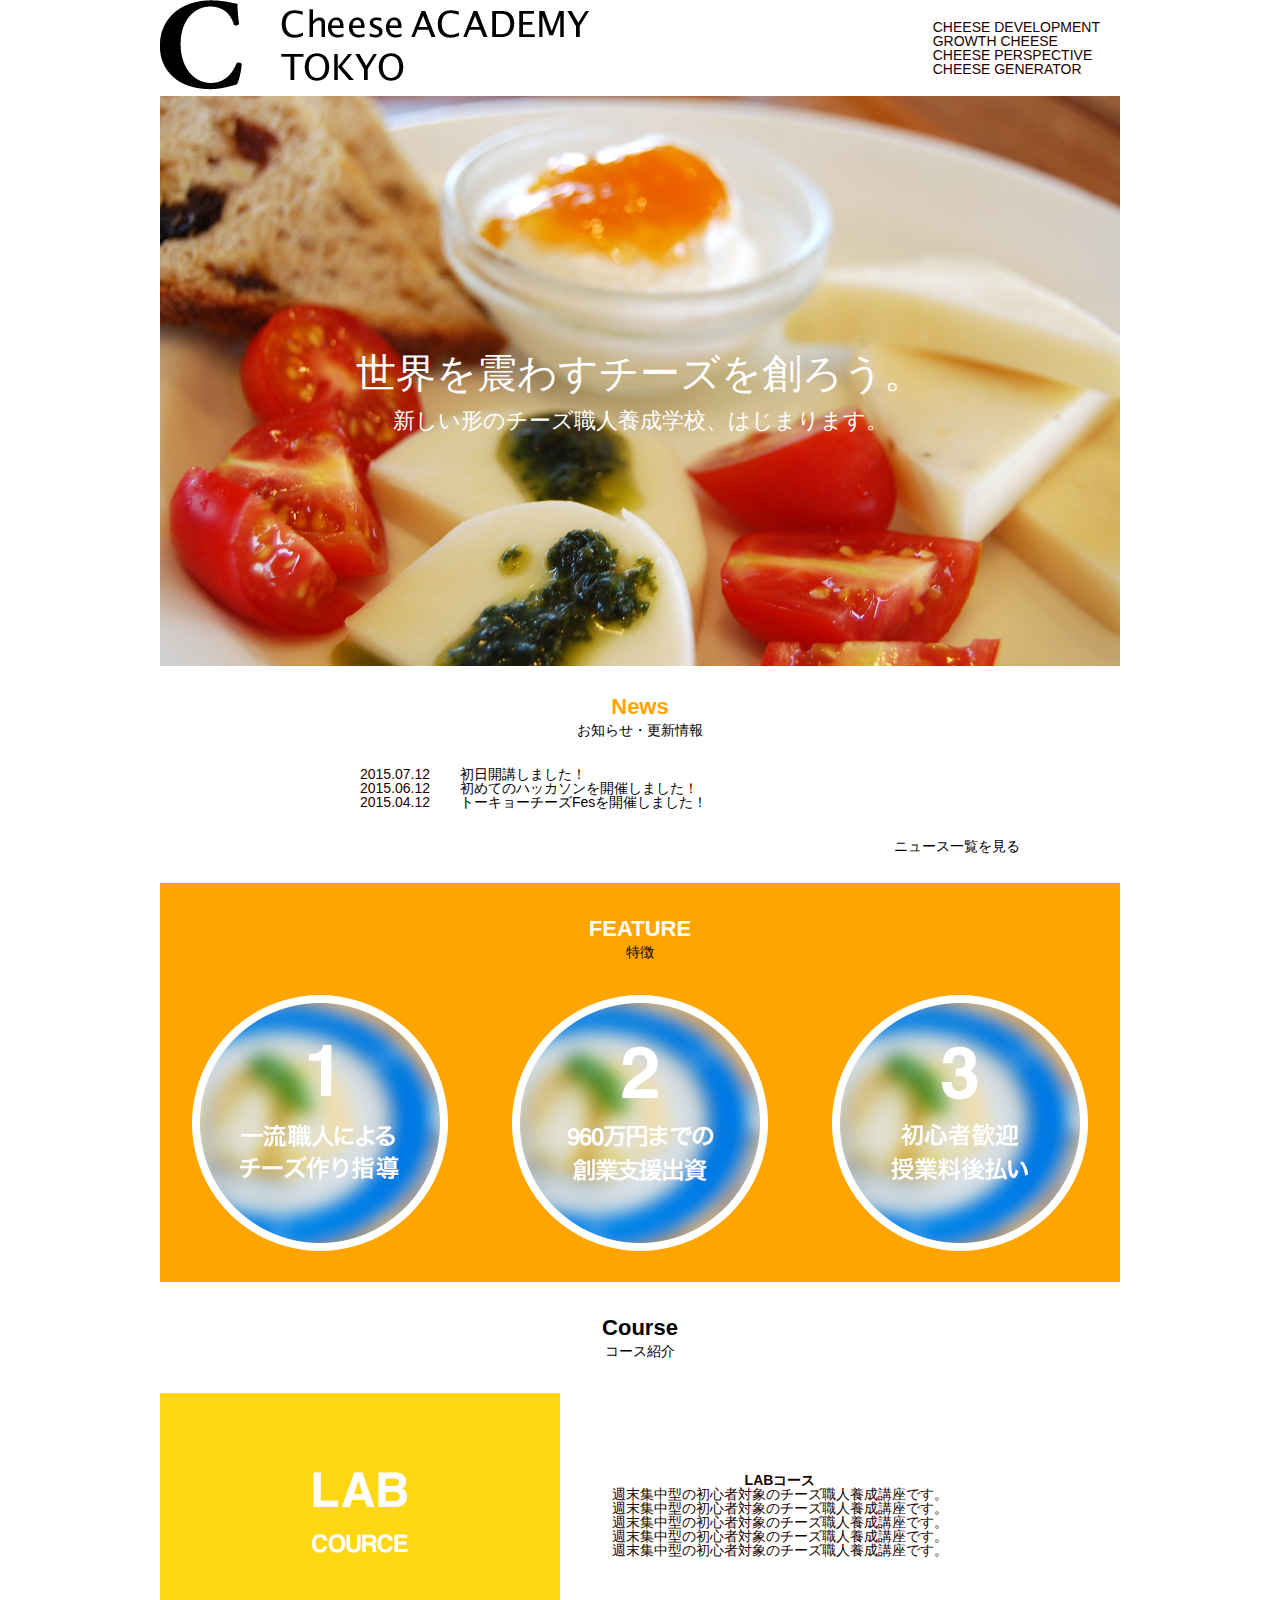
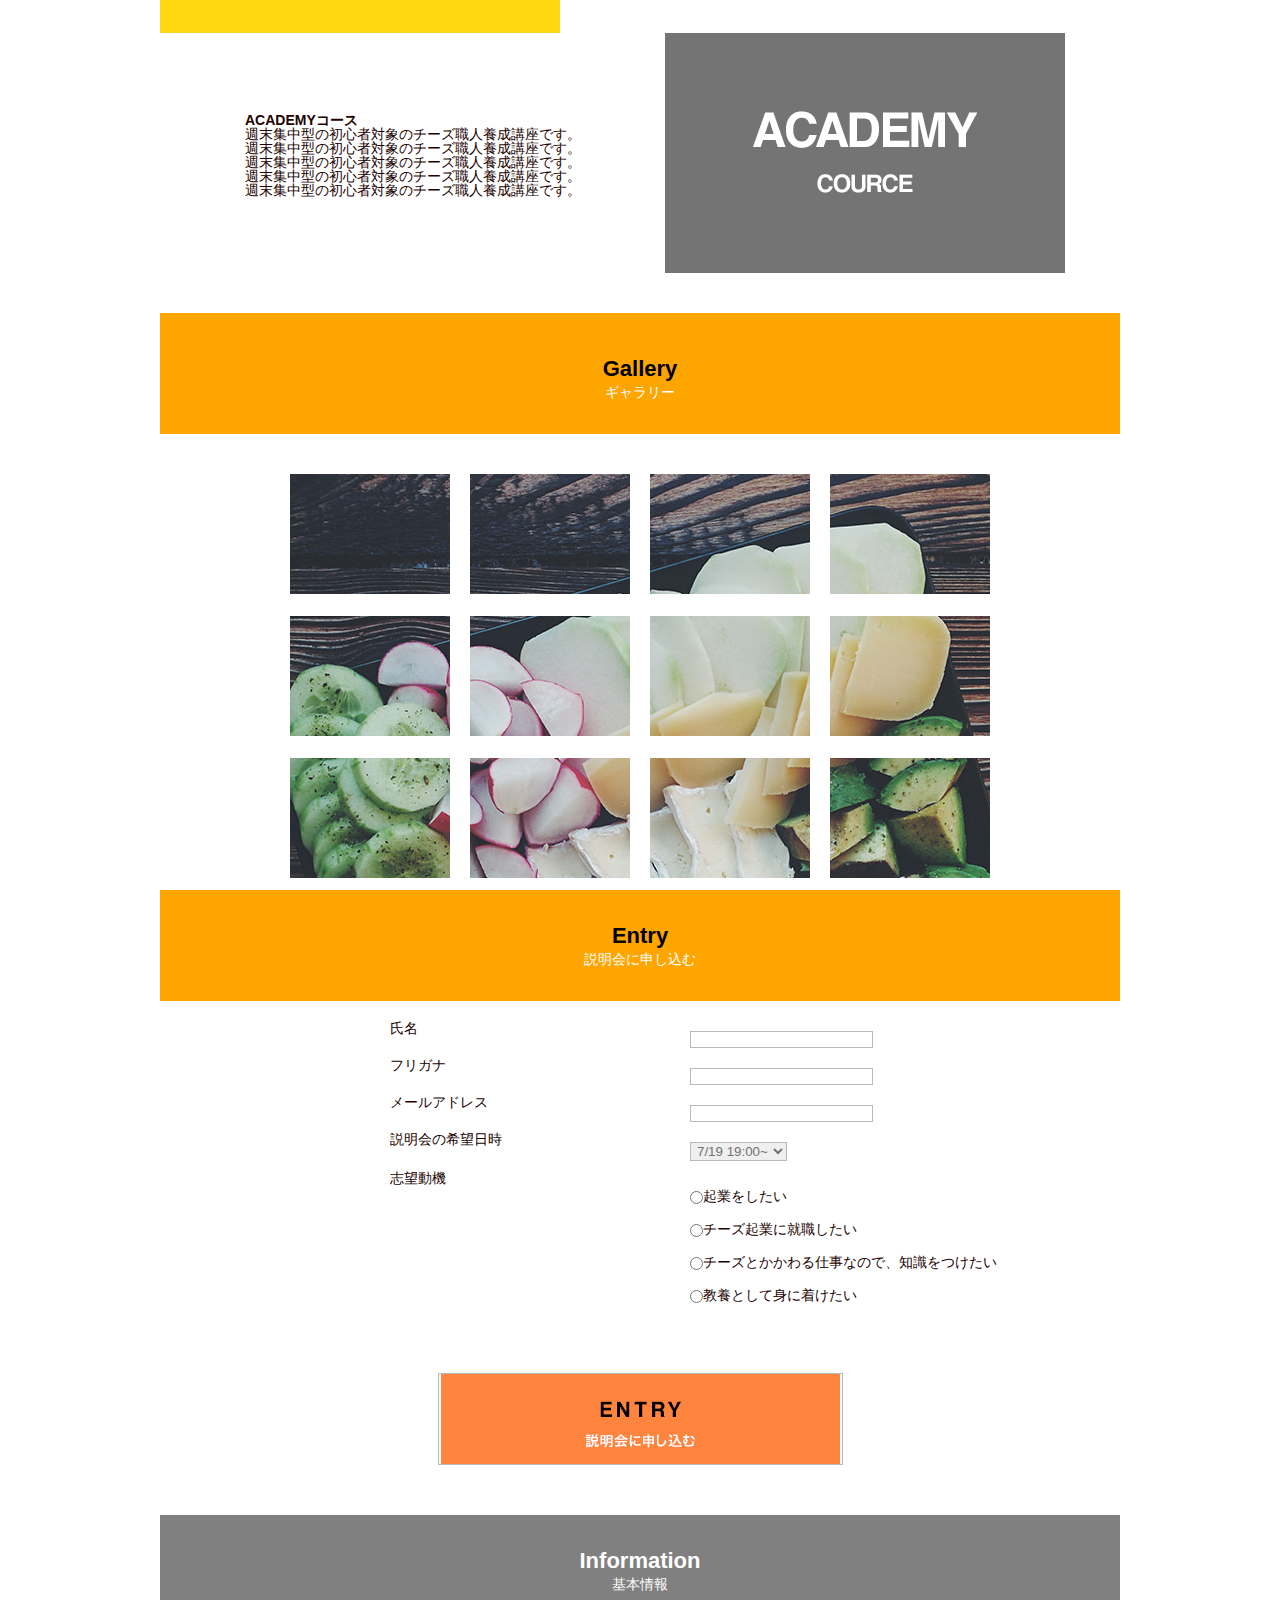
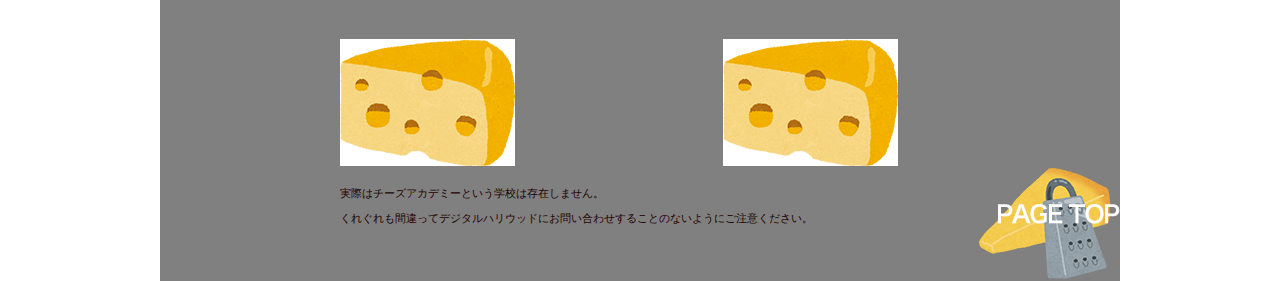
<file: 00/index.html>
<!DOCTYPE html>
<html>
<head>
<!-- IE8+に対して「IE=edge」と指定することで、利用できる最も互換性の高い最新のエンジンを使用するよう指示できます
     参考: https://www.modern.ie/en-us/performance/how-to-use-x-ua-compatible -->
<meta http-equiv="X-UA-Compatible" content="IE=edge">
 
<!-- ページのタイトルを記述 -->
<title>Cheese Academy</title>
 
<!-- パフォーマンスのために使用する文字のエンコーディングを記述 -->
<meta charset="utf-8">
 
<!-- content属性にページの紹介文を記述 -->
<meta name="description" content="">
 
<!-- content属性にページの著者情報を記述 -->
<meta name="author" content="">
 
<!-- モバイル端末への対応、ページをビューポートの幅に合わせてレンダリング（Android, iOS6以降）
     ズームを許可しない設定「user-scalable=no」は加えない -->
<meta name="viewport" content="width=device-width, initial-scale=1">
 
<!-- スタイルシートはできるだけ早くレンダリングされるため、HTMLドキュメントの上の方に記述
     href属性にスタイルシートファイルのURIを記述 -->
<LINK rel="stylesheet" href="css/reset.css" type="text/css">
<LINK rel="stylesheet" href="css/style.css" type="text/css">
  
<!-- href属性にファビコンファイルのURIを記述 -->
<link rel="shortcut icon" href="">
 
</head>

<!-- コンテンツを記述 -->    
<body>
    <!-- header部開始 -->
    <header>
        <div class="inner clearfix">
            <!-- class要素は何個でも追加指定可能 -->
            <h1 class="header-title"><a href="/"><img alt="Cheese Academy Tokyo" class="logo_left" src="./img/logo.png" /></a></h1>
            <nav class="header-list">
                <ul>
                    <li>CHEESE DEVELOPMENT</li>
                    <li>GROWTH CHEESE</li>
                    <li>CHEESE PERSPECTIVE</li>
                    <li>CHEESE GENERATOR</li>
                </ul>
            </nav>
        </div>
    </header>

    <!-- header部終了 -->
    <!-- main-visual開始 -->
    <section class ="standard-width main-visual">
        <p class="main-title">世界を震わすチーズを創ろう。</p><p class="sub-title">新しい形のチーズ職人養成学校、はじまります。</p>
    </section>
    <!-- main-visual終了-->
    <!-- News開始 -->
    <section class="standard-width">
        <div class="std-width">
            <h2 class="text-center font-orange font-big">News</h2><p class="text-center font-black font-middle">お知らせ・更新情報</p>
        </div>
        <div class="news">
            <dl class="clearfix text-left">
                <dt>2015.07.12</dt>
                <dd><a href="#">初日開講しました！</a></dd>
                <dt>2015.06.12</dt>
                <dd><a href="#">初めてのハッカソンを開催しました！</a></dd>
                <dt>2015.04.12</dt>
                <dd><a href="#">トーキョーチーズFesを開催しました！</a></dd>
            </dl>
        </div>
        <div class="view-list">
            <p><a href="#">ニュース一覧を見る</a></p>
        </div>
    <!-- News終了-->
    <!-- Feature開始 -->
    <section class="standard-width feature">
        <div class="feature-title">
            <h2 class="text-center font-white font-big">FEATURE</h2><p class="text-center font-black font-middle">特徴</p>
        </div>
        <div class="feature-content">
        <ul class="clearfix">
            <li class="point-waku1"><a href="/"><img alt="1.一流" class="point1" src="./img/point1.png" /></a></li>
            <li class="point-waku2"><a href="/"><img alt="2.960" class="point2" src="./img/point2.png" /></a></li>
            <li class="point-waku3"><a href="/"><img alt="3.初心者歓迎" class="point3" src="./img/point3.png" /></a></li>
        </ul>
        </div>
    </section>
    <!-- Feature終了 -->
    <!-- Course開始 -->
    <section class="standard-width"> 
        <div class="course-title">
            <h2 class="text-center font-black font-big">Course</h2><p class="text-center font-black font-middle">コース紹介</p>
        </div>
        <div class="lab clearfix">
            <img src="img/course-lab.png" alt="Lab Course" />
            <div class="lab-content">
                <h3>LABコース</h3>
                <p>
                    週末集中型の初心者対象のチーズ職人養成講座です。<br />
                    週末集中型の初心者対象のチーズ職人養成講座です。<br />
                    週末集中型の初心者対象のチーズ職人養成講座です。<br />
                    週末集中型の初心者対象のチーズ職人養成講座です。<br />
                    週末集中型の初心者対象のチーズ職人養成講座です。<br />
                </p>
            </div>
        </div>
        <div class="academy clearfix">
            <img src="img/course-academy.png" alt="Academy Course" />  
            <div class="academy-content">
                <h3>ACADEMYコース</h3>
                <p>
                    週末集中型の初心者対象のチーズ職人養成講座です。<br />
                    週末集中型の初心者対象のチーズ職人養成講座です。<br />
                    週末集中型の初心者対象のチーズ職人養成講座です。<br />
                    週末集中型の初心者対象のチーズ職人養成講座です。<br />
                    週末集中型の初心者対象のチーズ職人養成講座です。<br />
                </p>
            </div>
        </div>
    </section>
    <!-- Course終了 -->

    <!-- Gallery開始 -->
    <section class="standard-width gallery">
        <div class="gallery-title">
            <h2 class ="font-black font-big">Gallery</h2><p class="font-white font-middle">ギャラリー</p>
        </div>
    <div class="gallery-contents">
        <ul class="clearfix">
            <li><a href=""><img src="img/gallery01.jpg" alt=""></a></li>
            <li><a href=""><img src="img/gallery02.jpg" alt=""></a></li>
            <li><a href=""><img src="img/gallery03.jpg" alt=""></a></li>
            <li><a href=""><img src="img/gallery04.jpg" alt=""></a></li>
            <li><a href=""><img src="img/gallery05.jpg" alt=""></a></li>
            <li><a href=""><img src="img/gallery06.jpg" alt=""></a></li>
            <li><a href=""><img src="img/gallery07.jpg" alt=""></a></li>
            <li><a href=""><img src="img/gallery08.jpg" alt=""></a></li>
            <li><a href=""><img src="img/gallery09.jpg" alt=""></a></li>                    
            <li><a href=""><img src="img/gallery10.jpg" alt=""></a></li>
            <li><a href=""><img src="img/gallery11.jpg" alt=""></a></li>
            <li><a href=""><img src="img/gallery12.jpg" alt=""></a></li>
        </ul>
    </div>
    </section>
    <!-- Gallery終了 -->
    <!-- Entry開始 -->
    <section class="standard-width">     
        <div class="entry-title">
        <h2 class="text-center font-black font-big" >Entry</h2><p class="text-center font-white font-middle">説明会に申し込む</p>
        </div>
        <div class="entry-content">
            <form action="">
                <div class="contact-table">
                    <dl class="clearfix">
                        <dt><label for="namae">氏名</label></dt><dd><input type="text" id="namae"></dd>
                        <dt><label for="kana">フリガナ</label></dt><dd><input type="text" id="kana"></dd>
                        <dt><label for="mail">メールアドレス</label></dt><dd><input type="text" id="mail"></dd>
                        <dt><label for="date">説明会の希望日時</label></dt>
                        <dd>
                        <select name="" id="date">
                            <option value="">7/19 19:00~</option>
                            <option value="">7/26 19:00~</option>
                        </select>
                        </dd>
                        <dt><label for="reason">志望動機</label></dt>
                        <dd>
                            <input class="radio_c" name = "same" type="radio" id="reason">起業をしたい</br>
                            <input class="radio_c" name = "same" type="radio" id="reason">チーズ起業に就職したい</br>
                            <input class="radio_c" name = "same" type="radio" id="reason">チーズとかかわる仕事なので、知識をつけたい</br>
                            <input class="radio_c" name = "same" type="radio" id="reason">教養として身に着けたい</br>
 
                        </dd>
                    </dl>
                    <input class ="entry_button" type="image" src="img/btn-entry.png" alt="送信する">

                </div>
            </form>
        </div>
        
    </section>
    <!-- Entry終了 -->    
    <!-- Information開始 -->
    <section class="clearfix gray_back standard-width">
        <div class="information-title">
            <h2 class="text-center font-white font-big">Information</h2><p class="text-center font-white font-middle">基本情報</p>
        </div>
        <div class="pic-array">
            <img src="img/kunsei_cheese.png" alt="Academy Course" />
               <iframe src="https://www.google.com/maps/embed?pb=!1m18!1m12!1m3!1d3241.740083119163!2d139.7052228!3d35.6587749!2m3!1f0!2f0!3f0!3m2!1i1024!2i768!4f13.1!3m3!1m2!1s0x60188b592291102d%3A0xe78fd1c9c40bc75b!2z44CSMTUwLTAwMDIg5p2x5Lqs6YO95riL6LC35Yy65riL6LC377yS5LiB55uu77yR77yV4oiS77yR!5e0!3m2!1sja!2sjp!4v1437607677691" width="175px" height="125px" frameborder="0" style="border:0" allowfullscreen></iframe>
  
            <img src="img/kunsei_cheese.png" alt="Academy Course" />  
        </div>
            
        <div class="notification">
            <p>実際はチーズアカデミーという学校は存在しません。</p><br/>
            <p>くれぐれも間違ってデジタルハリウッドにお問い合わせすることのないようにご注意ください。</p>
        </div>
        <div class="pagetop">
            <img src="img/btn-pagetop.png" alt="Academy Course" />  
        </div>
    </section>
    <!-- Information終了 -->
</body>
</html>
</file>
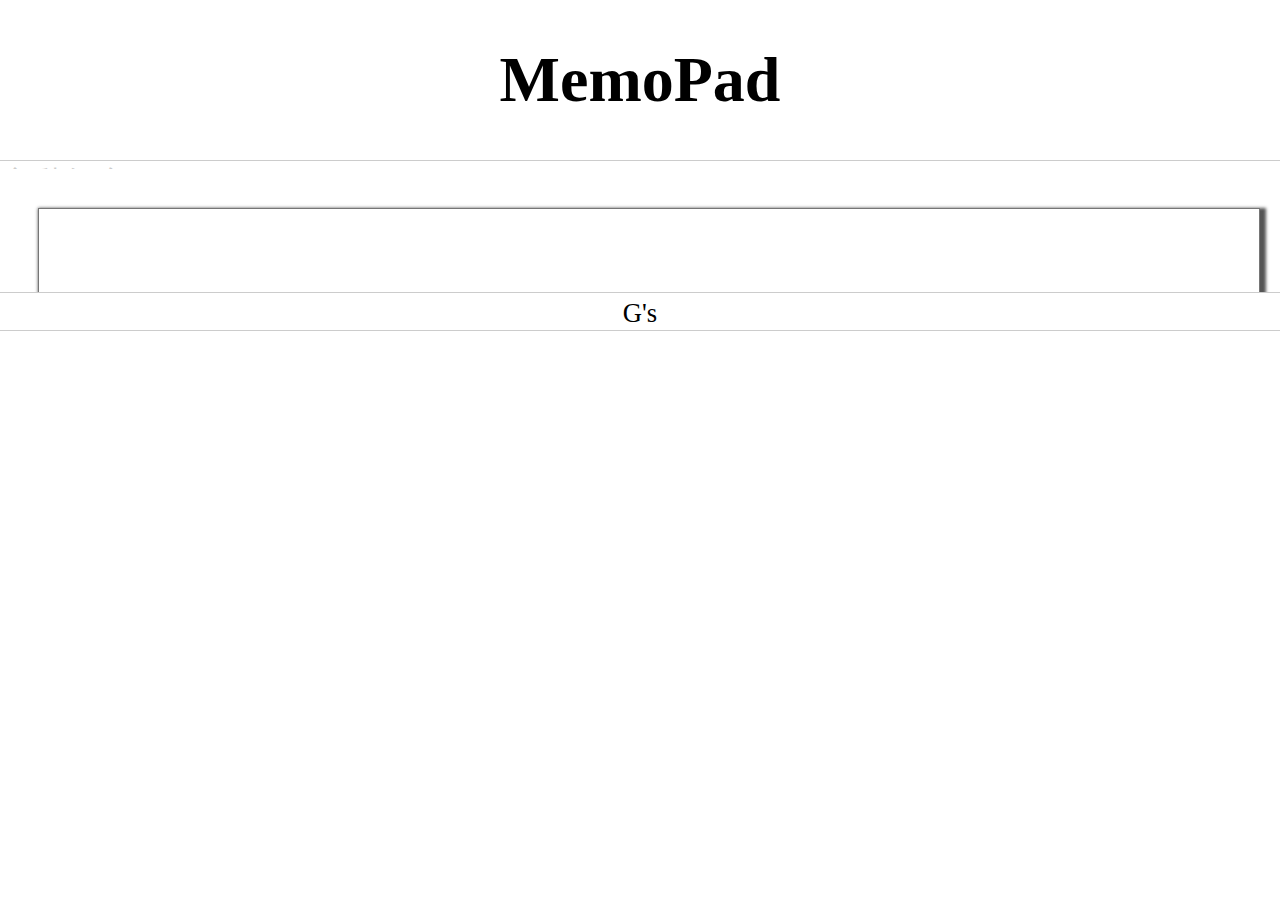
<file: 02/index.html>
<!DOCTYPE html>
<html>
<head>
<meta charset="UTF-8">
<title>myMemoPad</title>
<script src="js/jquery-2.1.3.min.js"></script>
<link rel="stylesheet" href="css/sample.css">
<script>
$(document).ready(function(){
  //この中に処理を記述 開始

  //1.Save クリックイベント
 $("#save").on("click",function(){
  /*メモの中に記述したものをローカルストレージに書き込み 2行で分けて書く方法*/
  var value = $("#memo").val();
  localStorage.setItem("memo",value);
  /*ブラウザのコンソールログに読み出しする*/
  console.log(localStorage.getItem('memo'));
  
 });

 //2.clear クリックイベント
 $("#clear").on("click",function(){
   /*メモの中味を消去*/
   $('#memo').val('');
   /*ローカルストレージの中味を削除*/
   localStorage.removeItem('memo');
   //localStrage.clear();
 });

 //3.ページ読み込み：保存データ取得表示
 $(window).on("load",function(){
   if(localStorage.getItem('memo')){
   /*メモの中味を呼び出したものに置き換える*/
   $('#memo').val(localStorage.getItem('memo'));
}
   
 // 4.自動保存機能
 (function autoSave() {
  /*メモの中味を書き込む*/
  localStorage.setItem('memo',$('#memo').val());
  /*書き込んだときに計2秒メッセージを表示する*/
  $('#message').show(1000).hide(1000);
  /*自分自身を一定の秒数ごとに繰り返し呼び出す*/
  setTimeout(autoSave, 10000);
})();


   
   
 });


 //ロード時に表示
 //※こんなこともできる例
 $("main").slideDown(2000)
.animate({top:100,left:100},1000)
.animate({top:50,left:100},1000)
.animate({top:0,left:0},500);

  //この中に処理を記述 終了
});
</script>
</head>
<body>

  <header>
    <h1>MemoPad</h1>
  </header>

  <main style="display:none;">
    <div id="message">自動保存しました！</div>
    <textarea id="memo"></textarea>
    <ul>
      <li id="save">Save</li>
      <li id="clear">Clear</li>
    </ul>
  </main>

  <footer><small>G's</small></footer>

</body>

</html>
</file>
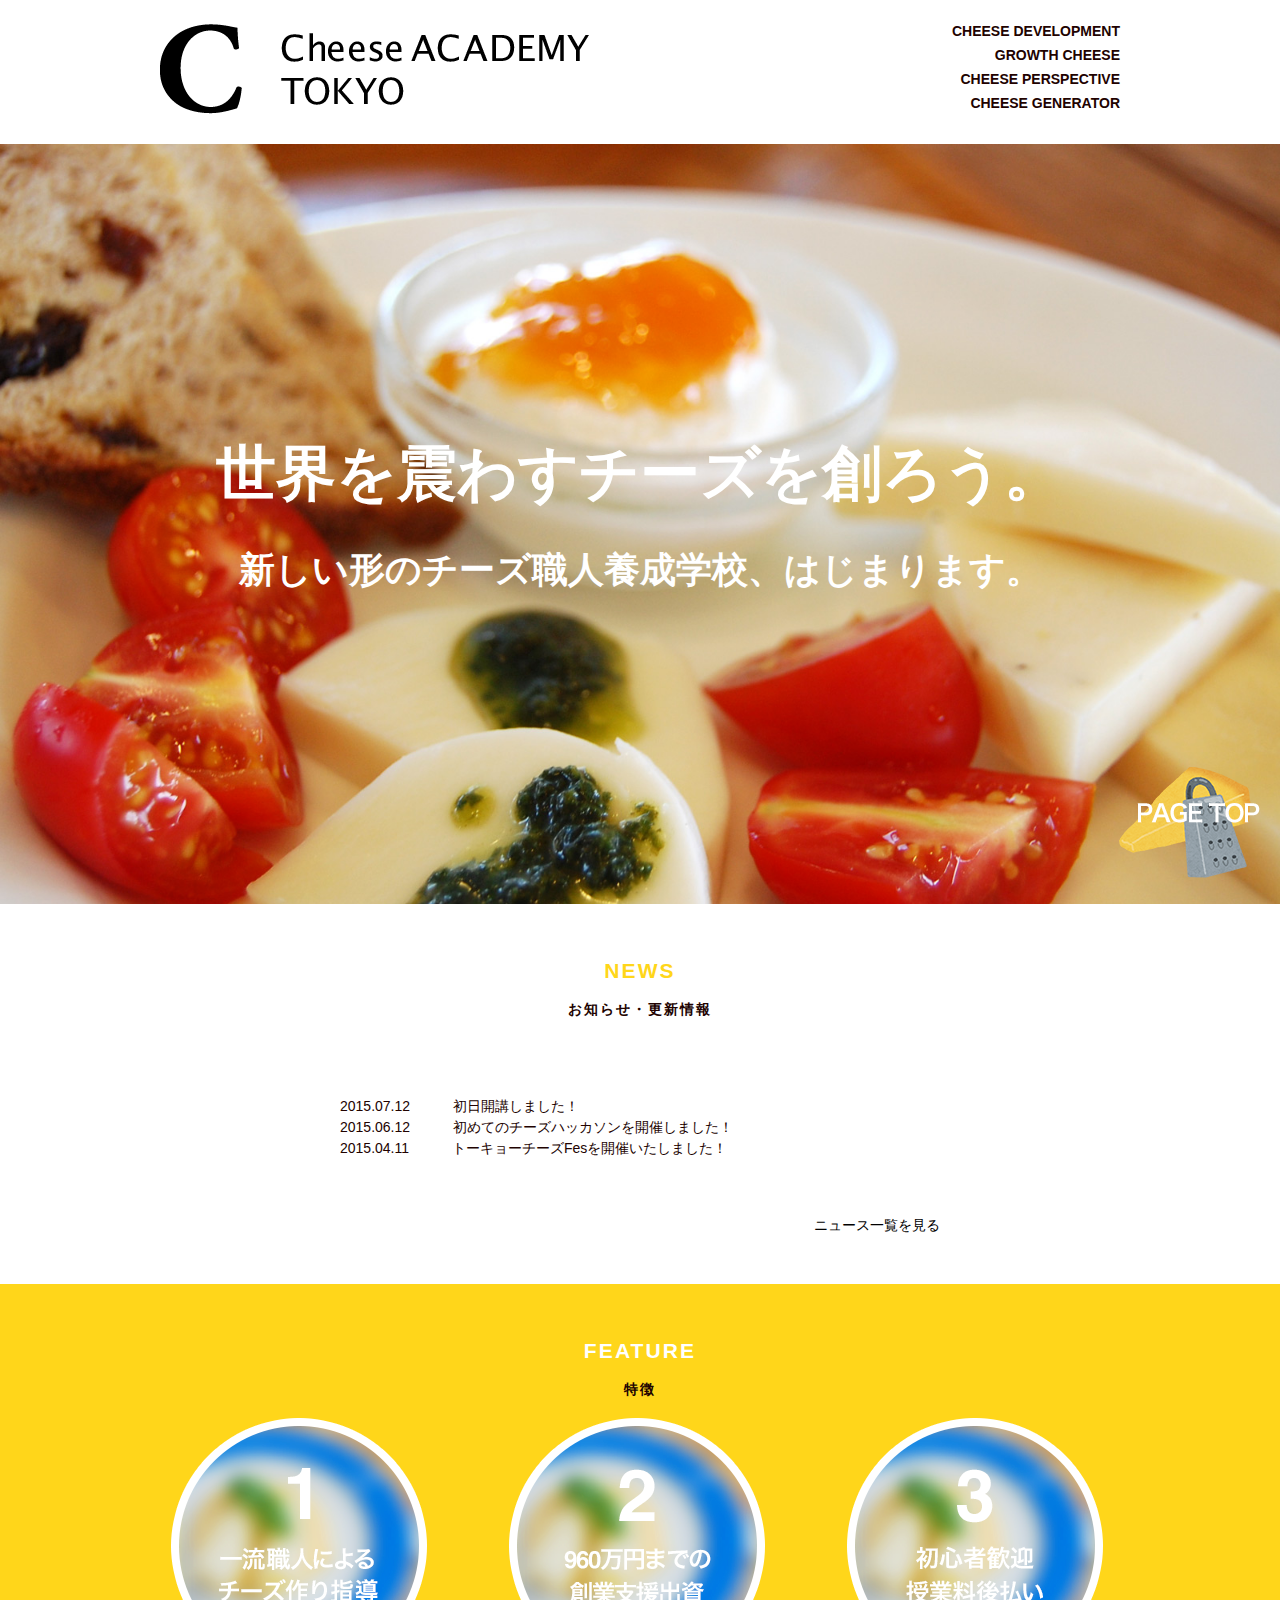
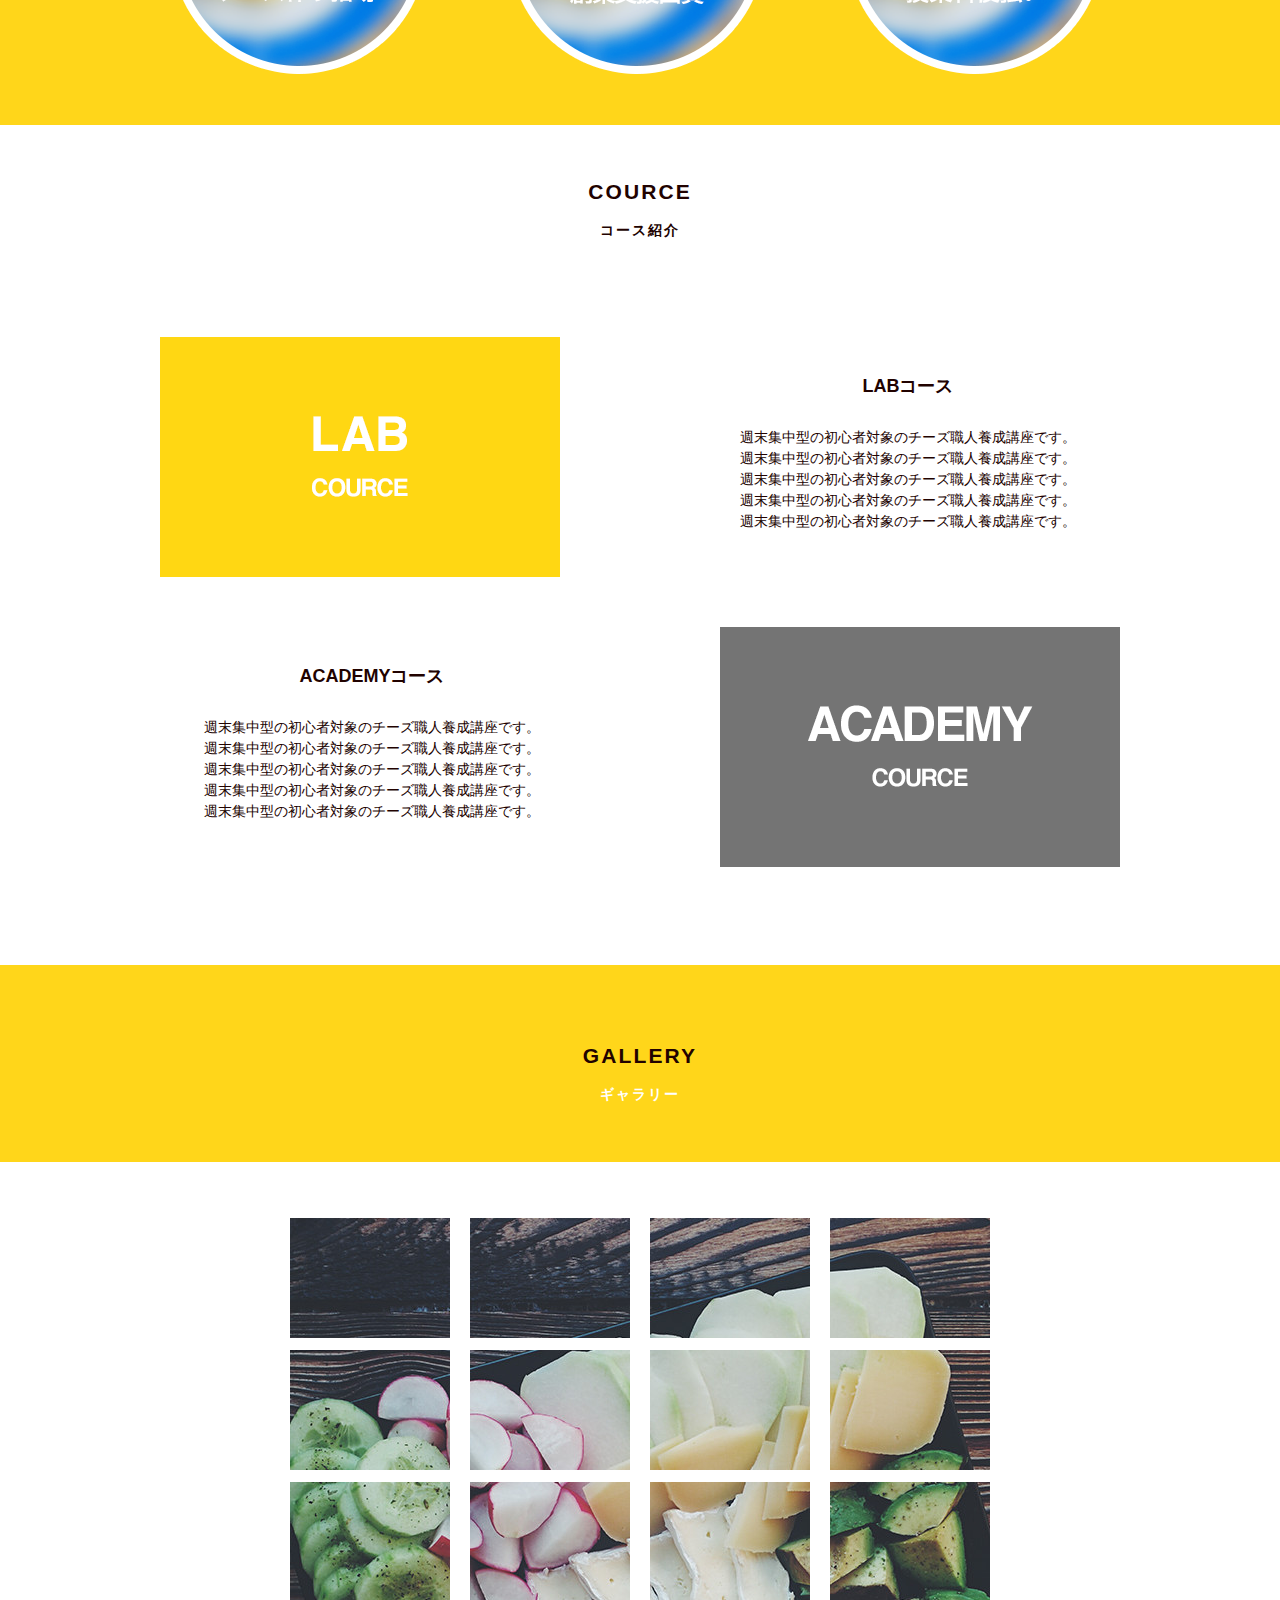
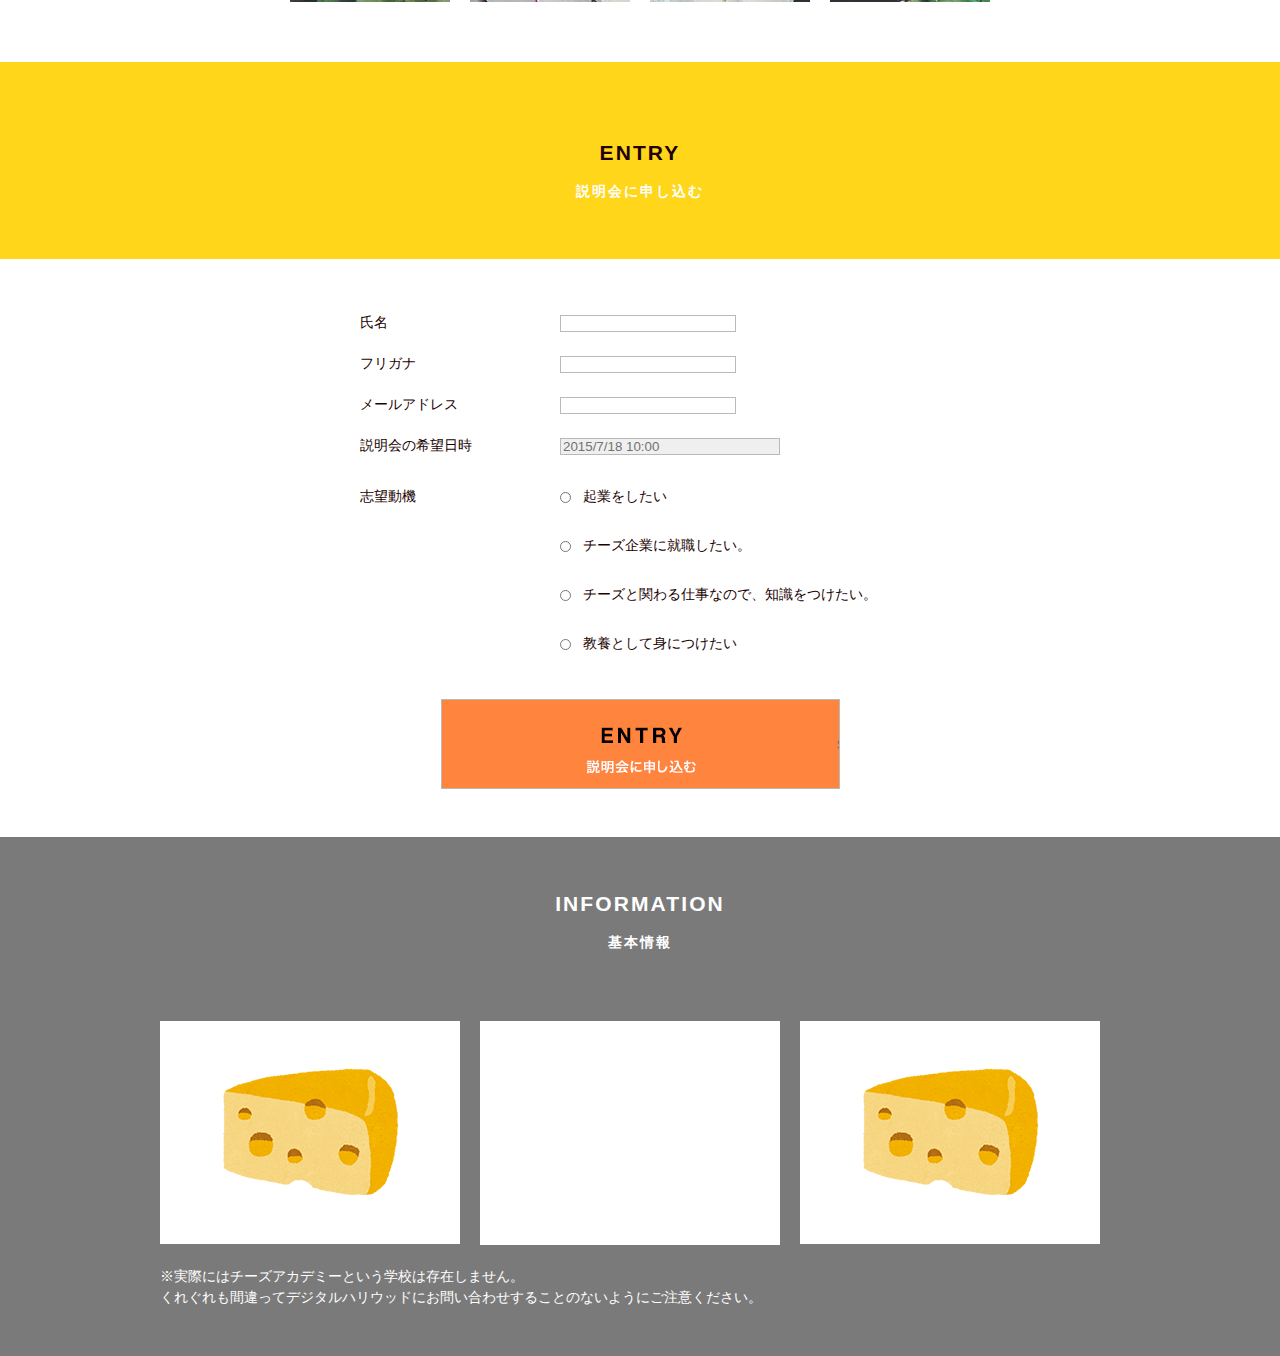
<file: 06/index.html>
<!DOCTYPE html>
<html>
<head>
    <title></title>
    <meta charset="UTF-8">
    <meta name="description" content="" />
    <meta name="keywords" content="" />
    <link rel="stylesheet" href="css/reset.css">
    <link rel="stylesheet" href="css/style.css">
</head>
<body>
    <header class="header">
        <div class="inner clearfix">
            <h1 class="site-title"><a href="#"><img src="img/logo.png" alt="Cheese Academy Tokyo"></a></h1>
            <ul class="list-header text-right">
                <li>CHEESE DEVELOPMENT</li>
                <li>GROWTH CHEESE</li>
                <li>CHEESE PERSPECTIVE</li>
                <li>CHEESE GENERATOR</li>
            </ul>
        </div>
    </header>
    
    <section class="main_visual">
        <div class="inner">
            <p class="catch text-center">世界を震わすチーズを創ろう。<span class="catch-small">新しい形のチーズ職人養成学校、はじまります。</span></p>
        </div>
    </section>
    
    <section class="news contents-box">
        <h2 class="section-title text-center">
            <span class="section-title__yellow">News</span><span class="section-title-ja text-center">お知らせ・更新情報</span>
        </h2>
        <article class="news-detail">
            <dl class="clearfix">
                <dt class="news-date">2015.07.12</dt>
                <dd class="news-description">初日開講しました！</dd>
                <dt class="news-date">2015.06.12</dt>
                <dd class="news-description">初めてのチーズハッカソンを開催しました！</dd>
                <dt class="news-date">2015.04.11</dt>
                <dd class="news-description">トーキョーチーズFesを開催いたしました！</dd>
            </dl>
            <p class="view-detail text-right"><a href="#">ニュース一覧を見る</a></p>
        </article>
    </section>
   
    <section class="feature contents-box">
        <div class="inner">
            <h2 class="section-title text-center">
                <span class="section-title__white">Feature</span><span class="section-title-ja text-center">特徴</span>
            </h2>
            <ul class="list-feature">
                <li><img src="img/point1.png" alt=""></li>
                <li><img src="img/point2.png" alt=""></li>
                <li><img src="img/point3.png" alt=""></li>
            </ul>
        </div>
    </section>
    
    <section class="cource contents-box">
        <div class="inner">
            <h2 class="section-title text-center">
                <span class="">Cource</span><span class="section-title-ja text-center">コース紹介</span>
            </h2>
            <div class="block-cource block-cource-lab clearfix">
                <div class="cource-img"><img src="img/cource-lab.png" alt=""></div>
                <div class="cource-txt cource-txt__usually">
                <h3 class="cource-title text-center">LABコース</h3>
                <p>週末集中型の初心者対象のチーズ職人養成講座です。<br />
                    週末集中型の初心者対象のチーズ職人養成講座です。<br />
                    週末集中型の初心者対象のチーズ職人養成講座です。<br />
                    週末集中型の初心者対象のチーズ職人養成講座です。<br />
                    週末集中型の初心者対象のチーズ職人養成講座です。<br />
                    </p>
                </div>
            </div>
            <div class="block-cource clearfix">   
                <div class="cource-img__reverse">
                    <img src="img/cource-academy.png" alt="">
                </div>
                <div class="cource-txt cource-txt__reverse">
                    <h3 class="cource-title text-center">ACADEMYコース</h3>
                    <p>週末集中型の初心者対象のチーズ職人養成講座です。<br />
                    週末集中型の初心者対象のチーズ職人養成講座です。<br />
                    週末集中型の初心者対象のチーズ職人養成講座です。<br />
                    週末集中型の初心者対象のチーズ職人養成講座です。<br />
                    週末集中型の初心者対象のチーズ職人養成講座です。<br />
                    </p>
                </div>
            </div>
        </div>
    </section>

    <section class="gallery">
        <div class="contents-heading bg-yellow">
            <h2 class="section-title text-center">
                <span class="section-title">Gallery</span><span class="section-title__white section-title-ja text-center">ギャラリー</span
            </h2>
        </div>
        <div class="inner contents-box">
            <ul class="list-gallery clearfix">
                <li><a href="#"><img src="img/gallery01.jpg" alt="" /></a></li>
                <li><a href="#"><img src="img/gallery02.jpg" alt="" /></a></li>
                <li><a href="#"><img src="img/gallery03.jpg" alt="" /></a></li>
                <li class="no-white-space"><a href="#"><img src="img/gallery04.jpg" alt="" /></a></li>
                <li><a href="#"><img src="img/gallery05.jpg" alt="" /></a></li>
                <li><a href="#"><img src="img/gallery06.jpg" alt="" /></a></li>
                <li><a href="#"><img src="img/gallery07.jpg" alt="" /></a></li>
                <li class="no-white-space"><a href="#"><img src="img/gallery08.jpg" alt="" /></a></li>
                <li><a href="#"><img src="img/gallery09.jpg" alt="" /></a></li>
                <li><a href="#"><img src="img/gallery10.jpg" alt="" /></a></li>
                <li><a href="#"><img src="img/gallery11.jpg" alt="" /></a></li>
                <li class="no-white-space"><a href="#"><img src="img/gallery12.jpg" alt="" /></a></li>
            </ul>
        </div>
    </section>

    <section class="entry-form">
        <div class="contents-heading bg-yellow">
            <h2 class="section-title text-center">
                <span class="section-title">Entry</span><span class="section-title__white section-title-ja text-center">説明会に申し込む</span></h2>
        </div>
        <div class="inner contents-box">
            <form action="#" class="form-module">
                <table>
                    <tr>
                        <td class="form-text">氏名</td>
                        <td><input type="text" value="" name="name"></td>
                    </tr>
                    <tr>
                        <td class="form-text">フリガナ</td>
                        <td><input type="text" value="" name="kana"></td>
                    </tr>
                    <tr>
                        <td class="form-text">メールアドレス</td>
                        <td><input type="text" value="" name="email"></td>
                    </tr>
                    <tr>
                        <td class="form-text">説明会の希望日時</td>
                        <td><select id="select-box" name="date">
                                <option value="2015/7/18 10:00">2015/7/18 10:00</option>
                                <option value="2015/7/25 10:00">2015/7/25 10:00</option>
                            </select>
                        </td>
                    </tr>
                    <tr>
                        <td class="form-text">志望動機</td>
                        <td>
                            <label for="1"><input type="radio" name="motivation" value="起業したい" id="1">起業をしたい</label>
                            <label for="2"><input type="radio" name="motivation" value="チーズ企業に就職したい。" id="2">チーズ企業に就職したい。</label>
                            <label for="3"><input type="radio" name="motivation" value="チーズと関わる仕事なので、知識をつけたい。" id="3">チーズと関わる仕事なので、知識をつけたい。</label>
                            <label for="4"><input type="radio" name="motivation" value="教養として身につけたい" id="4">教養として身につけたい</label>
                        </td>
                    </tr>
                </table>
                <p class="text-center"><input type="submit" class="entry-btn"></p>
            </form>
        </div>
    </section>

    <!--#information-->
    <footer class="footer contents-box">
    <h2 class="section-title text-center"><span class="section-title__white">Information</span><span class="section-title-ja section-title__white text-center">基本情報</span></h2>

        <div class="inner">
            <ul class="list-footer clearfix">
                <li class="text-center"><img src="img/kunsei_cheese.png" alt="space_image" width="175" height="127"></li>
                <li class="maps"><iframe width="300" height="222" src="https://www.google.com/maps/embed?pb=!1m18!1m12!1m3!1d1620.879730972407!2d139.70531929996108!3d35.65829752117608!2m3!1f0!2f0!3f0!3m2!1i1024!2i768!4f13.1!3m3!1m2!1s0x0000000000000000%3A0xff3d912f43a54715!2z5riL6LC344Kv44Ot44K544K_44Ov44O8!5e0!3m2!1sja!2sjp!4v1437965881707" width="600" height="450" frameborder="0" style="border:0" allowfullscreen></iframe></li>
                <li class="text-center"><img src="img/kunsei_cheese.png" alt="space_image" width="175" height="127"></li>
            </ul>
        <p class="footer-caution">※実際にはチーズアカデミーという学校は存在しません。<br />
くれぐれも間違ってデジタルハリウッドにお問い合わせすることのないようにご注意ください。</p>
        </div>
    </section>
    <!--end #information-->
<p class="btn-pageTop"><a href="#"><img src="img/btn-pagetop.png" alt=""></a></p>
</body>
</html>
</file>
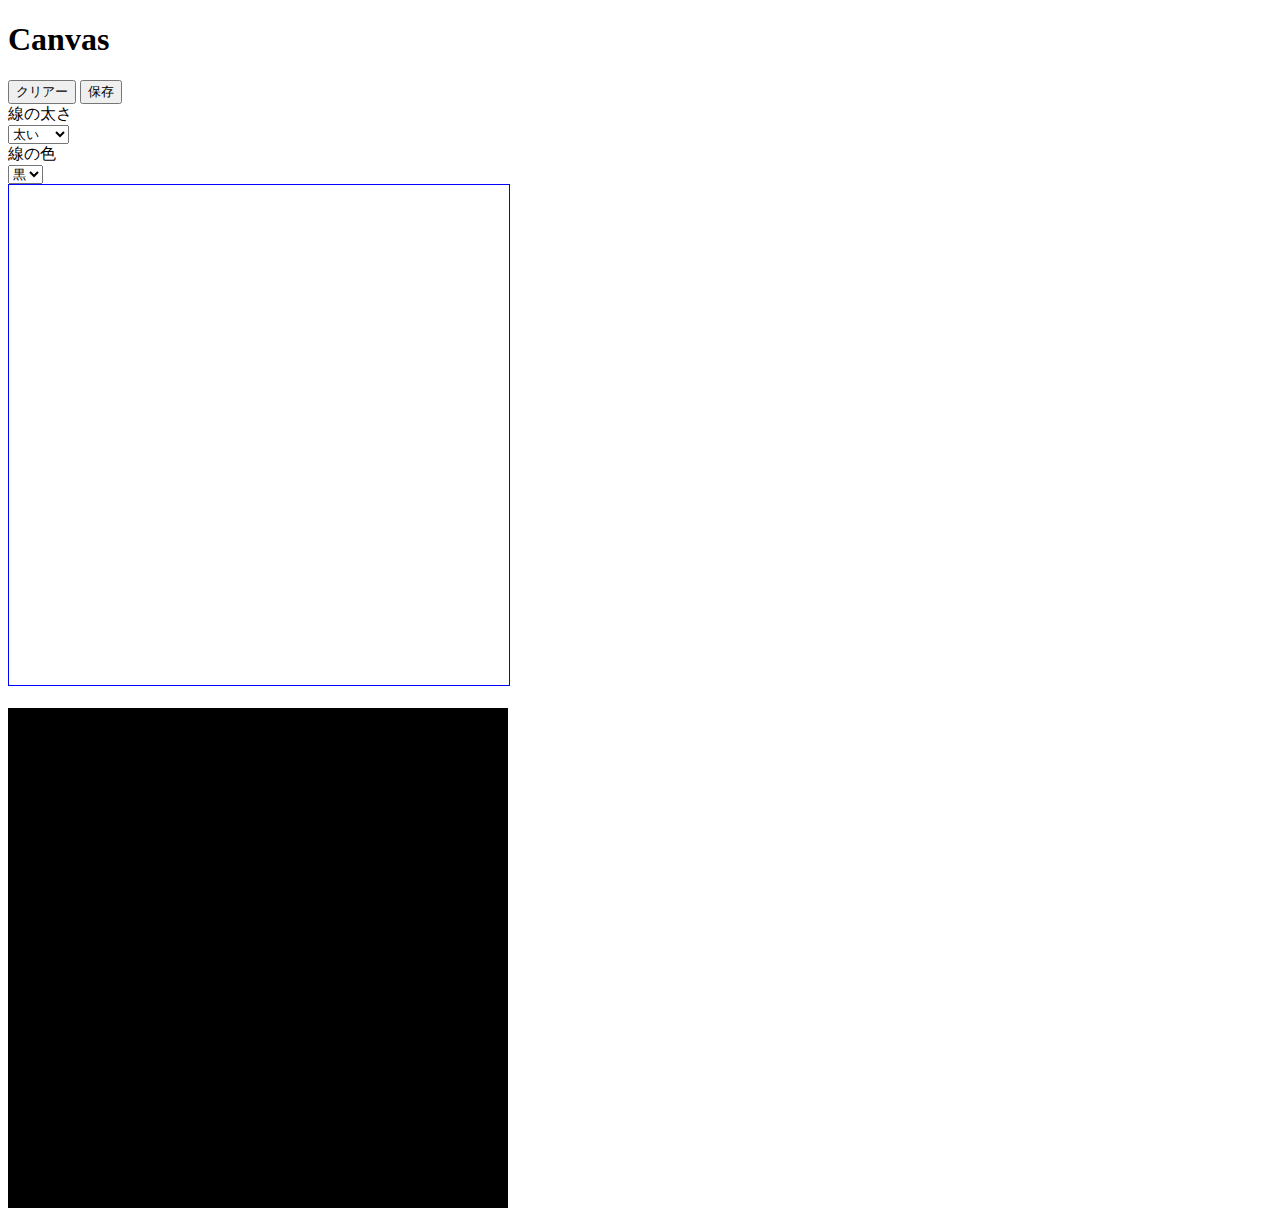
<file: 03/canvas_base.html>
<!DOCTYPE html>
<html>
<head>
<meta charset="utf-8">
<title>canvas.html</title>
</head>
<body>
<section>
<h1>Canvas</h1>
<nav>
 <!-- 線の色を変更するHTML要素 -->
 <!-- 線の太さを変更するHTML要素 -->
  <button id="clear_btn">クリアー</button>
  <button id="save_btn">保存</button>
  <div>
  <span>線の太さ</span>
  <form>
  <select name="line_bold"  id="lv1Pulldown">
  <option value="bold">太い</option>
  <option value="normal">ふつう</option>
  <option value="nallow">細い</option> 
  </select>
  </form>
  </div>
  <div>
  <span>線の色</span>
  <form>
  <select name="line_color" id="lv2Pulldown">
  <option value="black">黒</option>
  <option value="red">赤</option>
  <option value="blue">青</option> 
  </select>
  </form>
  </div>
</nav>

<canvas id="drowarea" width="500" height="500" style="border:1px solid blue;"></canvas>
</section>
<section>
<div><img id="image_png"></div>
<div><img id="image_jpeg"></div>
</section>


<script src="js/jquery-2.1.3.min.js"></script>
<script>
//初期化
var canvas_mouse_event = false; //スイッチ [ true=線を引く, false=線は引かない ]  ＊＊＊
var txy   = 10;               //iPadなどは15＋すると良いかも
var oldX  = 0;                //１つ前の座標を代入するための変数
var oldY  = 0;                //１つ前の座標を代入するための変数
var bold_line = 5;            //ラインの太さをここで指定
var color = "#000";           //ラインの色をここで指定

//------------------------------------------------
var can = $("#drowarea")[0]; //CanvasElement
var context = can.getContext("2d"); //描画するための準備！
//------------------------------------------------
//上2つのスクリプトを記述します。


//MouseDown：フラグをTrue
//-----------------------------------------------
$(can).on("mousedown", function(e){
oldX = e.offsetX;       //MOUSEDOWNしたX横座標取得
oldY = e.offsetY - txy; //MOUSEDOWN Y高さ座標取得
canvas_mouse_event=true;
});
//-----------------------------------------------
//上5つのスクリプトを記述します。


//MouseMove：
//----------------------------------------------
$(can).on("mousemove", function (e){
  if(canvas_mouse_event==true){
      var px = e.offsetX;
      var py = e.offsetY - txy;
      context.strokeStyle = color;
      context.lineWidth = bold_line;
      context.beginPath();
      context.lineJoin= "round";
      context.lineCap = "round";
      context.moveTo(oldX, oldY);
      context.lineTo(px, py);
      context.stroke();
      context.closePath();
      oldX = px;
      oldY = py;
  }
});

//MouseUp：フラグをfalse
//------------------------------------------------
$(can).on("mouseup", function(e){
    canvas_mouse_event=false;
});
//------------------------------------------------


//クリアーボタンAction
//-----------------------------------------------------------------
$("#clear_btn").on("click",function (){
    context.beginPath();
    context.clearRect(0, 0, can.width, can.height);
});
//-----------------------------------------------------------------

//線の太さ変更Action
//-----------------------------------------------------------------
$("#lv1Pulldown").change(function () {
  console.log(bold_line);
  var lv1Val = $("#lv1Pulldown").val();
  console.log(lv1Val);
  if (lv1Val == "normal"){
    bold_line = 5;
  }else if(lv1Val == "bold"){
    bold_line = 7;
  }else{
    bold_line = 3;
  }
  console.log(bold_line);
});
//-----------------------------------------------------------------

//線の色変更Action
//-----------------------------------------------------------------
$("#lv2Pulldown").change(function () {
  console.log(color);
  var lv2Val = $("#lv2Pulldown").val();
  console.log(lv2Val);
  if (lv2Val == "red"){
    color = "red";
  }else if(lv2Val == "blue"){
    color ="blue";
  }else{
    color ="#000";
  }
  console.log(color);
});
//-----------------------------------------------------------------



// canvasの描画結果をPNGで取り出しimg要素にセット */
$("#save_btn").on("click",function(){
	try {
  	var img_png_src = can.toDataURL();
    console.log("hello_png");
  	console.log(img_png_src);
  	document.getElementById("image_png").src = img_png_src;
  	document.getElementById("data_url_png").firstChild.nodeValue = img_png_src;
	} catch(e) {
  	document.getElementById("image_png").alt = "未対応";
	}
});

///* canvasの描画結果をJPEGで取り出しimg要素にセット */
try {
  var img_jpeg_src = can.toDataURL("image/jpeg");
      console.log("hello_jpeg");
  document.getElementById("image_jpeg").src = img_jpeg_src;
  document.getElementById("data_url_jpeg").firstChild.nodeValue = img_jpeg_src;
} catch(e) {
  document.getElementById("image_jpeg").alt = "未対応";
}


</script>
</body>
</html>
</file>
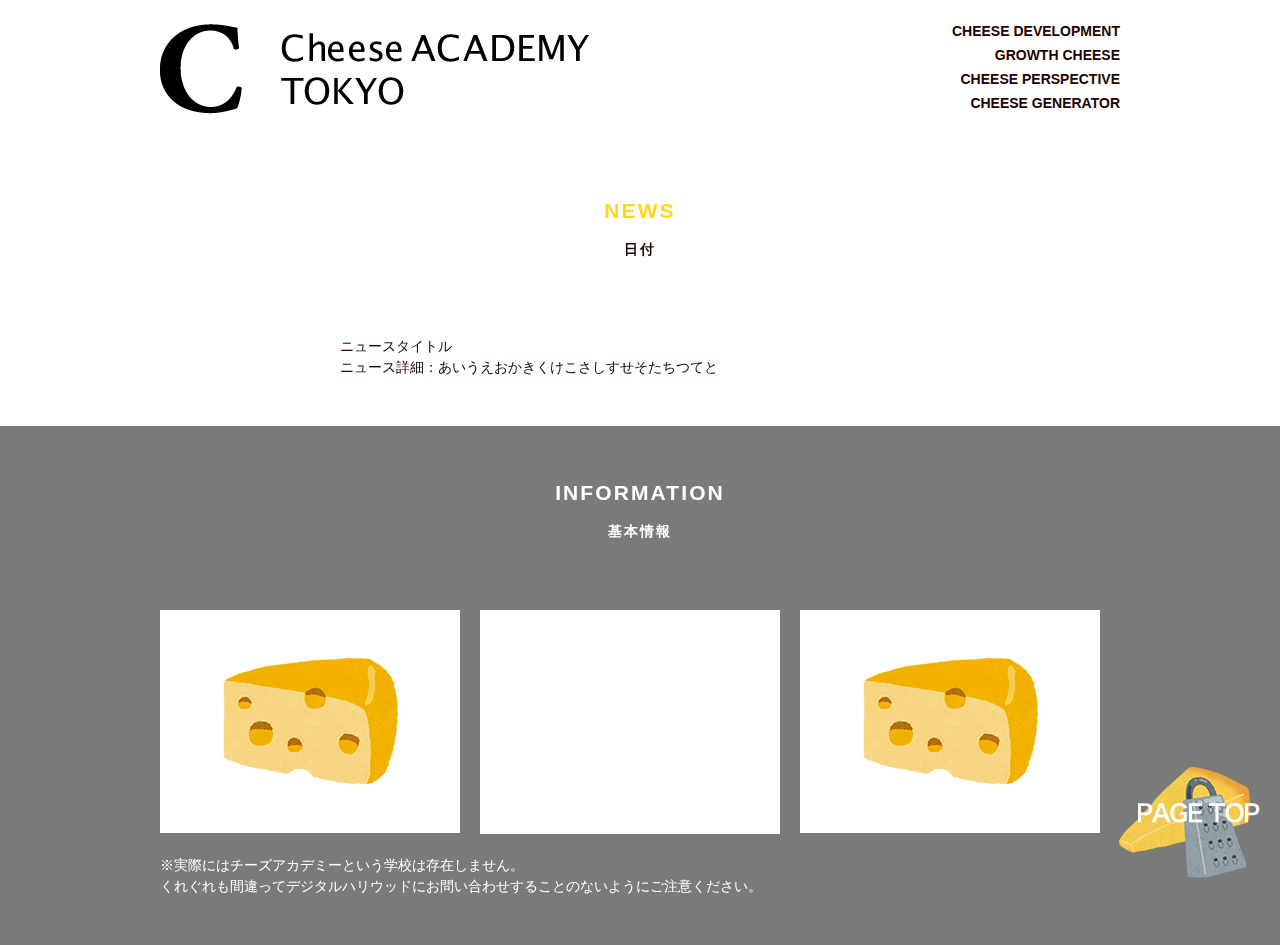
<file: 06/news.html>
<!DOCTYPE html>
<html>
<head>
    <title></title>
    <meta charset="UTF-8">
    <meta name="description" content="" />
    <meta name="keywords" content="" />
    <link rel="stylesheet" href="css/reset.css">
    <link rel="stylesheet" href="css/style.css">
</head>
<body>
    <header class="header">
        <div class="inner clearfix">
            <h1 class="site-title"><a href="#"><img src="img/logo.png" alt="Cheese Academy Tokyo"></a></h1>
            <ul class="list-header text-right">
                <li>CHEESE DEVELOPMENT</li>
                <li>GROWTH CHEESE</li>
                <li>CHEESE PERSPECTIVE</li>
                <li>CHEESE GENERATOR</li>
            </ul>
        </div>
    </header>
    
    <section class="news contents-box">
        <h2 class="section-title text-center">
            <span class="section-title__yellow">News</span>
            <span class="section-title-ja text-center">日付</span>
        </h2>
        <article class="news-detail">
            <dl class="clearfix">
                <dd class="news-title">ニュースタイトル</dd>
                <dd>ニュース詳細：あいうえおかきくけこさしすせそたちつてと</dd>
            </dl>
            
        </article>
    </section>

    <!--#information-->
    <footer class="footer contents-box">
    <h2 class="section-title text-center"><span class="section-title__white">Information</span><span class="section-title-ja section-title__white text-center">基本情報</span></h2>

        <div class="inner">
            <ul class="list-footer clearfix">
                <li class="text-center"><img src="img/kunsei_cheese.png" alt="space_image" width="175" height="127"></li>
                <li class="maps"><iframe width="300" height="222" src="https://www.google.com/maps/embed?pb=!1m18!1m12!1m3!1d1620.879730972407!2d139.70531929996108!3d35.65829752117608!2m3!1f0!2f0!3f0!3m2!1i1024!2i768!4f13.1!3m3!1m2!1s0x0000000000000000%3A0xff3d912f43a54715!2z5riL6LC344Kv44Ot44K544K_44Ov44O8!5e0!3m2!1sja!2sjp!4v1437965881707" width="600" height="450" frameborder="0" style="border:0" allowfullscreen></iframe></li>
                <li class="text-center"><img src="img/kunsei_cheese.png" alt="space_image" width="175" height="127"></li>
            </ul>
        <p class="footer-caution">※実際にはチーズアカデミーという学校は存在しません。<br />
くれぐれも間違ってデジタルハリウッドにお問い合わせすることのないようにご注意ください。</p>
        </div>
    </section>
    <!--end #information-->
<p class="btn-pageTop"><a href="#"><img src="img/btn-pagetop.png" alt=""></a></p>
</body>
</html>
</file>
<file: 02/css/sample.css>
body{
    margin:0;
    padding:0;
    text-align:left;
    font-size: 32px;
}
header{
    background-color: #fff;
    border-bottom: 1px solid #ccc;
    text-align: center;
}
main{
    border-bottom:1px solid #ccc;
    position:relative;
}
footer{
    background-color: #fff;
    border-bottom:1px solid #ccc;
    text-align: center;
}
p{
    font-size:200%;
    text-align: center;
    border-bottom:1px solid #fff;
    height:200px;
}
ul{
    padding: 0;
    border-top: 1px solid #000000;
    display:table;  /* 定義 */
    table-layout: fixed;
    width:100%;
}
li{
    list-style-type:none;
    border: 1px solid #666;
    background-color: #FFF;
    display:table-cell;  /* 定義 */
    cursor: pointer;
}
li:hover{
    background: #0066CC;
    color:#fff;
}
textarea{
  margin: 3%;
  width: 95%;
  height: 230px;
  font-size:80%;
  box-shadow: 3px 3px 3px 3px #555;
}
</file>
<file: 06/css/style.css>
@charset "utf-8";

body{
    font-size:62.5%;
    font-family:'Helvetica Neue', Helvetica, Arial, YuGothic, 'Yu Gothic', 游ゴシック体, '游ゴシック', 'ヒラギノ角ゴ ProN W3', 'Hiragino         Kaku Gothic ProN', 'ヒラギノ角ゴ Pro W3', 'Hiragino Kaku Gothic Pro', メイリオ, Meiryo, 'MS ゴシック', 'MS Gothic', sans-serif;
}


/*---------------------
common classes
----------------------*/
.inner{
    width:960px;
    margin:0 auto;    
}

.text-center{
    text-align:center;
}
.text-right{
    text-align:right;
}

/*---------------------
title module
----------------------*/
.site-title{
    float:left;
}

.section-title{
    margin-bottom: 21px;
    font-size:21px;
    text-transform: uppercase;
    letter-spacing: 0.1em;
}
.section-title-ja{
    display: block;
    margin-top:21px;
    font-size:14px;
}
.section-title__yellow{
    color:#ffd61a;
}
.section-title__white{
    color:#fff;
}
/*gallery＆entry*/
.contents-heading{
    padding: 80px 0 40px;
}
.bg-yellow{
    background-color:#ffd61a;
}
/*cource-title*/
.cource-title{
    margin-bottom: 27px;
    font-size: 18px;
}

/*---------------------
list module
----------------------*/
.list-header{
    float:right;
}
.list-header >li{
    margin-bottom: 10px;
    font-weight: bold;
}
.list-feature{
    display: table;
}

.list-feature>li{
    display: table-cell;
    padding:0 40px;
}
.list-feature>li:first-child{
    padding:0 40px 0 10px;
}
.list-feature>li:last-child{
    padding:0 10px 0 40px;
}


.list-gallery{
    width:700px;
    margin: 0 auto;
}

.list-gallery>li{
    float:left;
    margin-right:20px;
    margin-bottom: 10px;
}

.list-gallery .no-white-space{
    margin-right: 0;
}
.list-footer {
    margin-top:72px;
}

.list-footer >li{
    width:300px;
    float:left;
    margin-right:20px;
    padding:47px 0;
    background:#fff;
}
.list-footer >li.maps{
    padding:0;
}

/*---------------------
block-module
----------------------*/
.header{
    padding:24px 0;
}
.contents-box{
    padding:56px 0 48px;
}
.feature{
    padding:56px 0 48px;
    background-color:#ffd61a;
}
.news-detail{
    width:600px;
    margin:80px auto 0;
    line-height:1.5;
}
.footer{
    background: rgb(123, 122, 122) ;
}


/*---------------------
main_visual-module
----------------------*/
.main_visual{
    padding:300px 0 0;
    background:url(../img/bg-cheese.jpg) no-repeat;
    background-size: cover;
    height:460px;
}

.catch{
    color:#fff;
    font-size:60px;
    font-family: 'ヒラギノ角ゴ ProN W6', 'Hiragino Kaku Gothic ProN', 'ヒラギノ角ゴ Pro W6', 'Hiragino Kaku Gothic Pro';
    font-weight: bold;
}
.catch-small{
    display: block;
    margin-top:48px;
    font-size:36px;

}

/*---------------------
news-parts
----------------------*/
.news-date{
    float:left;
    margin-right:43px;
}
.view-detail{
    margin-top:56px;
}
/*---------------------
cource-parts
----------------------*/
.block-cource{
    margin-bottom:48px;
}
.block-cource-lab{
    margin-top:100px; 
}
.cource-img{
    float:left;
    margin-right:180px;
}
.cource-img__reverse{
    float:right;
    margin-left:180px;
}

.cource-txt{
    padding:36px 0 42px;
    line-height: 1.5;
}

.cource-txt__usually{
    float:left;
}

.cource-txt__reverse{
    float:right;
}

/*---------------------
footer-parts
----------------------*/
.footer-caution{
    margin-top: 21px;
    text-align: left;
    line-height: 1.5;
    color: #fff;
}
/*---------------------
form-module
----------------------*/
input[type="text"] {
    width:170px;
    appearance:none;
    -webkit-appearance:none;
}
select {
    width:220px;
    appearance:none;
    -webkit-appearance:none;
}
input[type="radio"]{
    width:11px;
    height:11px;
    margin-right:12px;
}
label{
    display: block;
    padding-bottom: 14px;
    line-height: 2.5;
}
.form-module{
    width:560px;
    margin:0 auto;    
}
.form-module td{
    padding-bottom: 24px;
}

.form-text{
    width:200px;
}
.entry-btn{
    width:399px;
    height:90px;
    background:url(../img/btn-entry.png) no-repeat;
    text-indent:100%;
    white-space: nowrap;
}

.btn-pageTop{
    position: fixed;
    right: 20px;
    bottom:20px;

}
</file>
<file: 00/css/style.css>
/*
html5doctor.com Reset Stylesheet
v1.6.1
Last Updated: 2010-09-17
Author: Richard Clark - http://richclarkdesign.com
Twitter: @rich_clark
*/

/* 文字コードを指定する*/
@charset "utf-8";

/* 共通部 */
body{
  font-size:62.5%;
  font-family:'ヒラギノ角ゴ Pro W3', 'Hiragino Kaku Gothic Pro', メイリオ, Meiryo, 'ＭＳ Ｐゴシック', sans-serif;
}

h2{
  font-size:32px;
  
}

.standard-width{
  width:960px;
  margin:0 auto;
}

.font-big{
  font-size:22px;
}

.font_middle{
  font-size:16px;
}

.text-center{
  text-align:center;
}

.text-left{
  text-align:left;       
}

.text-right{
  text-align:left;       
}

.font-white{
  color:white;
  margin:5px 0;
}

.font-orange{
  color:orange;
  margin:5px 0;
}

.font-black{
  color:black;
  margin:5px 0;
}

.inner{
  width:960px;
  margin:0 auto;
    /* 2つ書いた場合：1個目は上下、2個目は左右  3つ書いた場合：1個目は上、2個目は左右 3個めは下 4つ書いた場合:時計回りで指定する。*/
}

.header-title{
  float:left;
}

.header-list{
  float:right;
  margin:20px;
}

.header-list:after{
  clear:both;
}

/* main-visual部 */
.main-visual{
  background-image: url(../img/bg-cheese.jpg);
  height: 570px;
  position: relative;   
  background-position: center center;
  max-height: 100%;
  background-repeat: no-repeat;
  background-size: cover;
}

.main-title{
  width:100%;
  text-align:center;
  top:45%;
  position:absolute;
  font-size:40px;
  color:white;
}

.sub-title{
  width:100%;
  text-align:center;
  top:55%;
  position:absolute;
  font-size:22px;
  color:white;
}

/* news部 */
.std-width{
  margin:30px auto;   
}

.news{
  text-align:left;
  margin:30px 0px 30px 200px;
}

.news > dl{
  width:400px;
  margin-right:200px;   
}

.news > dl > dt{
  text-align:left;
  float:left;
  width:100px;
}

.news > dl > dd{
  text-align:left;
  float:left;
  width:300px;
}

.view-list{
  text-align:right;
  margin:30px 100px 30px 0px;
}


/*feature部*/

.feature-title{
  padding-top:30px;
}

.feature{
  background-color:orange;
}

.feature-content{
 padding:30px 0px;   
}
.point1{
  float:left; 
  margin:0 31px;
}

.point2{
  float:left;
  margin:0 31px;
}

.point3{
  float:left;
  margin:0 31px;
}

/*course部*/

.lab{
    width:850px;
}

.course-title{
  padding:30px 0px;
}

.lab > img{
  float:left;
}

.lab-content{
  float:right;
  text-align:center;
  width:400px;
  margin-right:30px;
  margin-top:80px;
}

.academy{
  width:850px;
  margin:auto;
  margin-bottom:40px;
}

.academy > img{
  float:right;   
}

.academy-content{
  float:left;  
  width:400px;
  margin-left:30px;
  margin-top:80px;

}

/*garalley部*/
.gallery-title{
  background-color:orange   ;
  text-align:center;
  padding:40px 0px 30px 0px;
  margin-bottom:30px;
}

.gallery-contents{
  width:720px;
  margin:0 auto;
}
    
.gallery-contents > ul > li{
  float:left;
  margin:10px 10px;
}

.gallery-contents > ul > li a:hover img {
  opacity: 0.7;
  filter: alpha(opacity=70);
  -ms-filter: "alpha(opacity=70)";
}

/*entry部*/
.entry-title{   
  background-color:orange;
  padding-top:30px;
  padding-bottom:30px;
}

.entry-content{
}

.contact-table{
  text-align:center;
}

.contact-table > dl{ 
  width:750px;
  text-align:center;
  margin:10px 130px;
}


.contact-table > dl > dt{
  
  float:left;
  width:300px;
  text-align:left;
  margin-top:10px;
  margin-left:100px;
}

.contact-table > dl > dd{
  width:350px;
  text-align:left;
  float:left;
  margin-top:10px;
  padding-top:10px;

}

.radio_c{
  margin:10px auto;
}
.entry_button{
  text-align:center;
  margin:50px auto;
}

/*information部*/
.gray_back{ 
  background-color:gray;  
}

.information-title{
  padding-top:30px;
  padding-bottom:30px;
}

.pic-array{
  width:625px;
  margin:0 auto;
}
.pic-array > img{
  background-color:white; 
  margin-top:12.5px;
  margin-left:12.5px;
  margin-right:12.5px;
}

.notification{
  float:left;
  padding-top:20px;
  margin-left:180px;
}

.notification > p{
  font-size:11px;
}

.pagetop{
  float:right;
}
</file>
